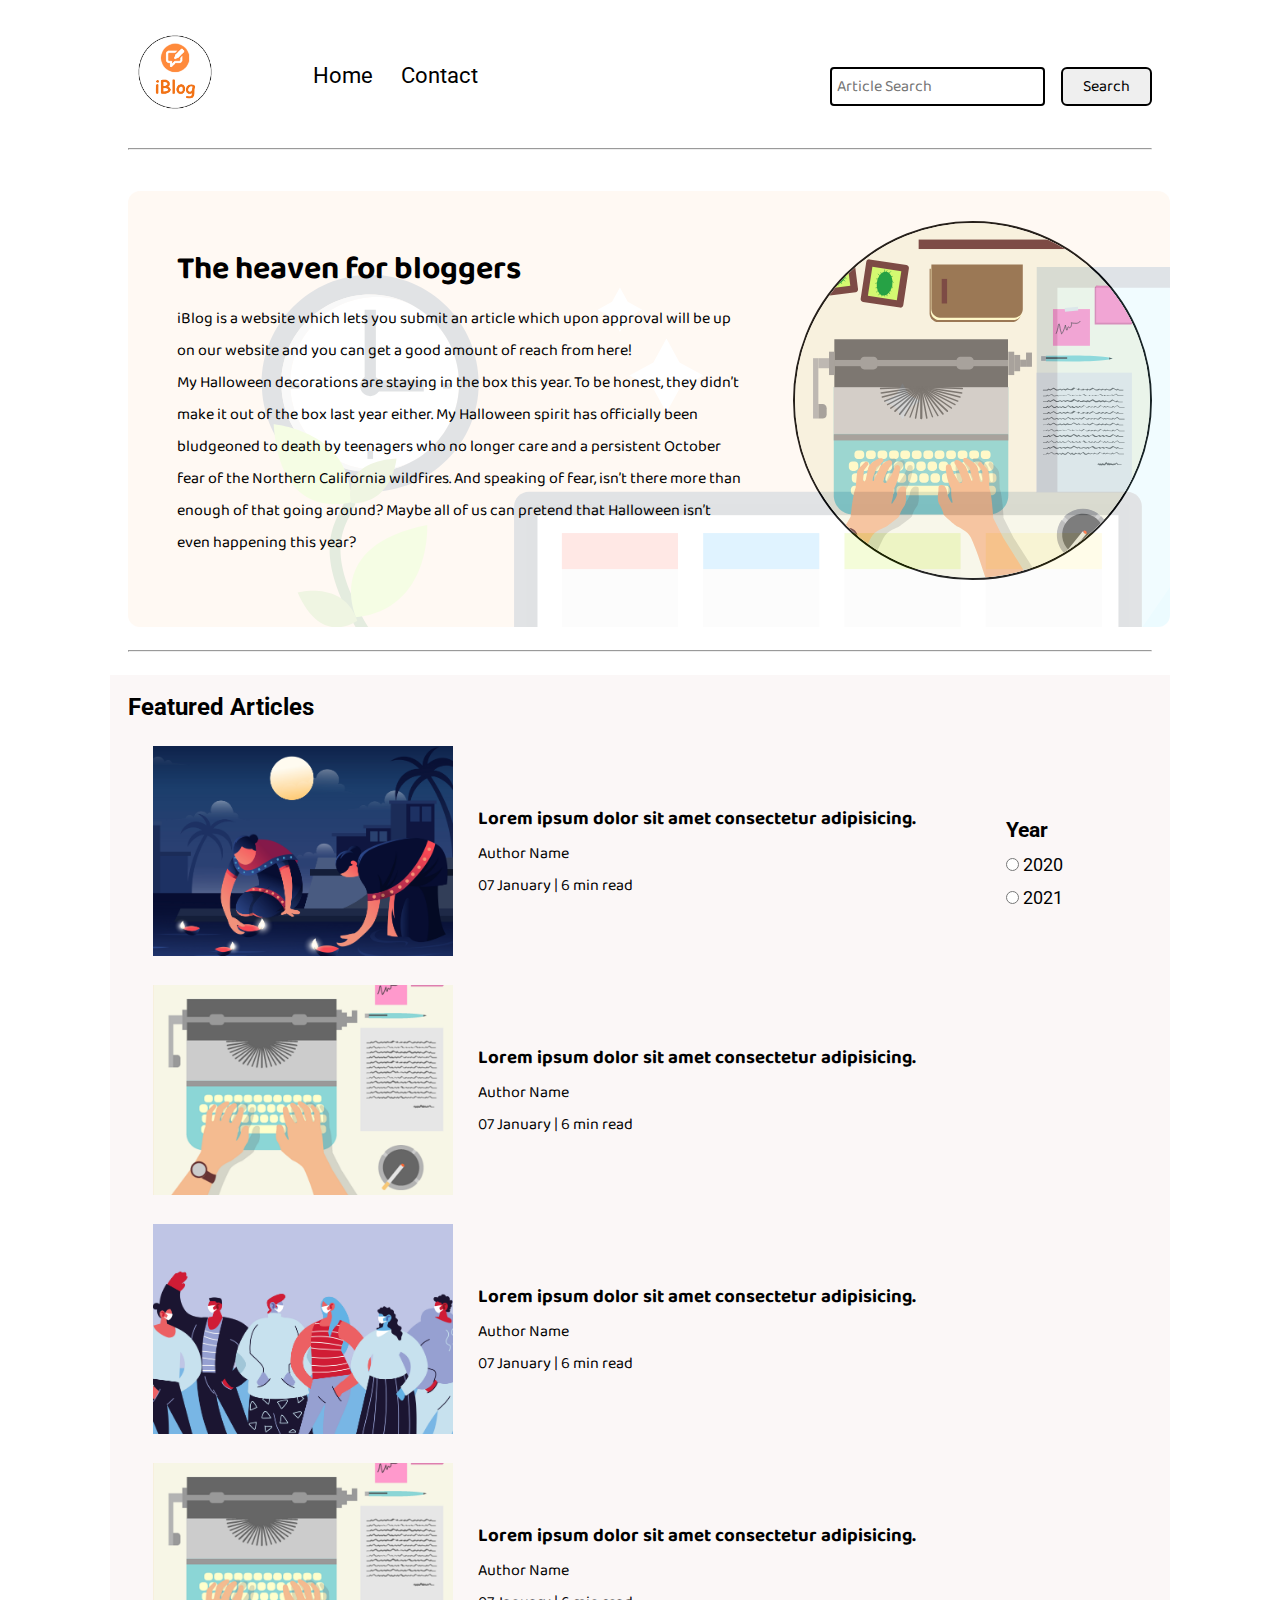
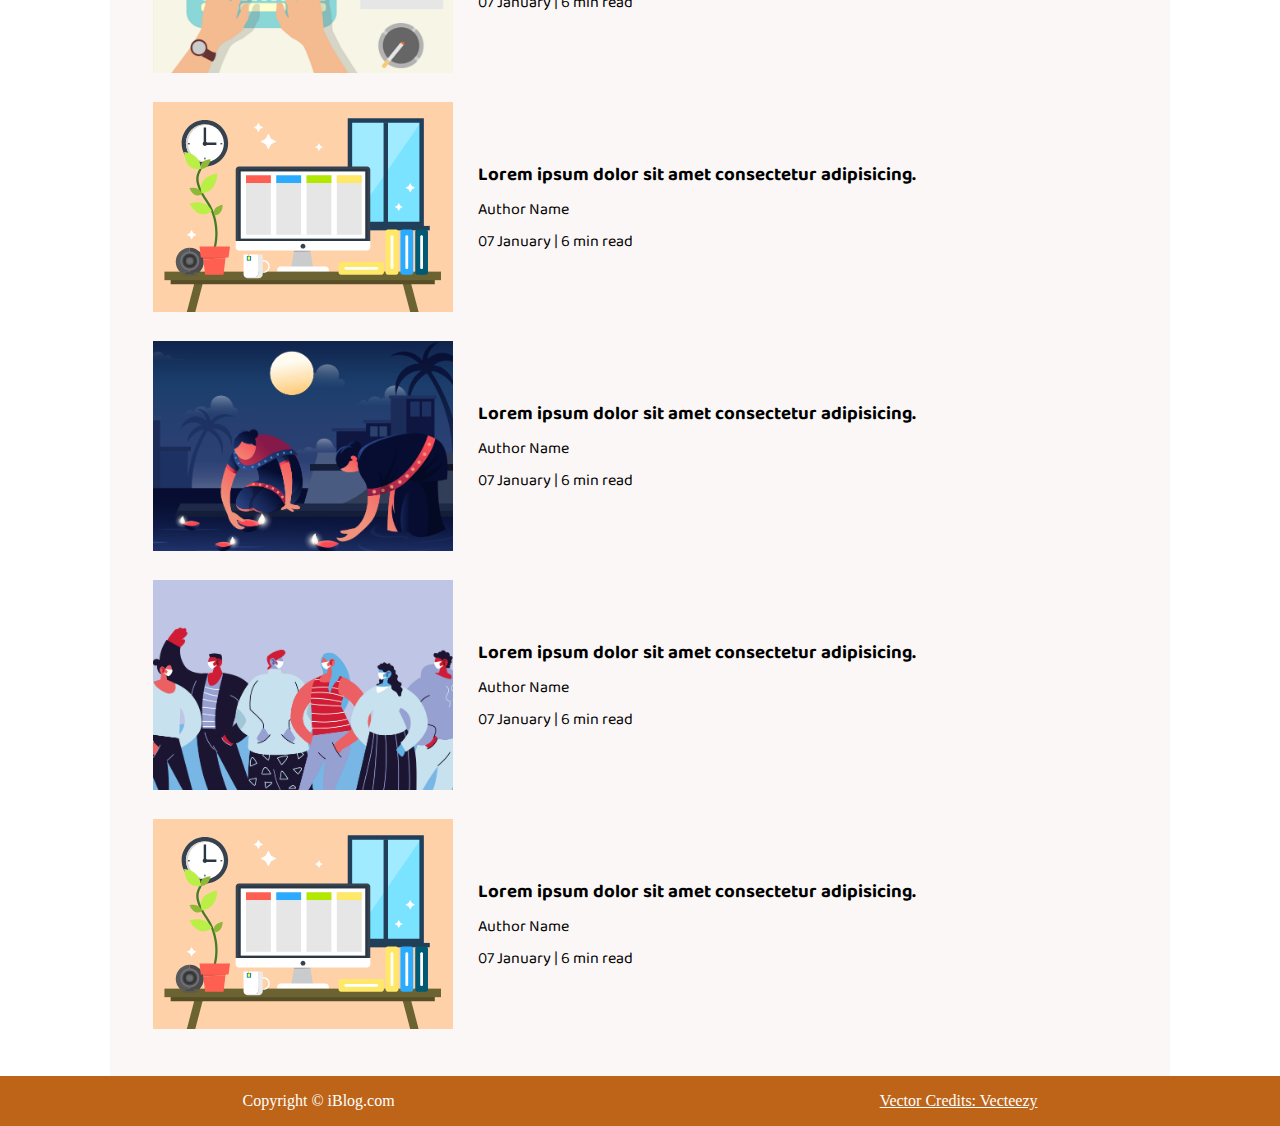
<file: index.html>
<!DOCTYPE html>
<html lang="en">

<head>
    <meta charset="UTF-8">
    <meta name="viewport" content="width=device-width, initial-scale=1.0">
    <link rel="stylesheet" href="css/utils.css">
    <link rel="stylesheet" href="css/style.css">
    <link rel="stylesheet" href="css/mobile.css">
    <link rel="shortcut icon" href="favicon.ico" type="image/x-icon">
    <link rel="apple-touch-icon" href="apple-touch-icon.png">
    <title>iBlog - Heaven for bloggers</title>
</head>

<body>
    <nav class="navigation max-width-1 m-auto">
        <div class="nav-left">
            <a href="/">
                <span><img src="img/logo.png" width="94px" alt=""></span>
            </a>
            <ul>
                <li><a href="/">Home</a></li>
                <li><a href="contact.html">Contact</a></li>
            </ul>
        </div>
        <div class="nav-righfft">
            <form action="search.html" method="get">
                <input class="form-input" type="text" name="query" placeholder="Article Search">
                <button class="btn">Search</button>
            </form>

        </div>

    </nav>
    <div class="max-width-1 m-auto">
        <hr>
    </div>
    <div class="m-auto content max-width-1 my-2">
        <div class="content-left">
            <h1>The heaven for bloggers</h1>
            <p>iBlog is a website which lets you submit an article which upon approval will be up on our website and you
                can get a good amount of reach from here!</p>
            <p>My Halloween decorations are staying in the box this year. To be honest, they didn’t make it out of the
                box last year either. My Halloween spirit has officially been bludgeoned to death by teenagers who no
                longer care and a persistent October fear of the Northern California wildfires. And speaking of fear,
                isn’t there more than enough of that going around? Maybe all of us can pretend that Halloween isn’t even
                happening this year?</p>
        </div>
        <div class="content-right">
            <img src="img/home.svg" alt="iBlog">
        </div>
    </div>

    <div class="max-width-1 m-auto">
        <hr>
    </div>
    <div class="home-articles max-width-1 m-auto font2">
        <h2>Featured Articles</h2>
        <div class="year-box adjust-year">
            <div>
                <h3>Year </h3>
            </div>
            <div>
                <input type="radio" name="year" id=""> 2020
            </div>
            <div>
                <input type="radio" name="year" id=""> 2021
            </div>
        </div>
        <div class="home-article">
            <div class="home-article-img">
                <img src="img/3.png" alt="article">
            </div>
            <div class="home-article-content font1">
                <a href="blogpost.html">
                    <h3>Lorem ipsum dolor sit amet consectetur adipisicing.</h3>
                </a>

                <div>Author Name</div>
                <span>07 January | 6 min read</span>
            </div>
        </div>
        <div class="home-article">
            <div class="home-article-img">
                <img src="img/1.png" alt="article">
            </div>
            <div class="home-article-content font1">
                <a href="blogpost.html">
                    <h3>Lorem ipsum dolor sit amet consectetur adipisicing.</h3>
                </a>

                <div>Author Name</div>
                <span>07 January | 6 min read</span>
            </div>
        </div>
        <div class="home-article">
            <div class="home-article-img">
                <img src="img/2.png" alt="article">
            </div>
            <div class="home-article-content font1">
                <a href="blogpost.html">
                    <h3>Lorem ipsum dolor sit amet consectetur adipisicing.</h3>
                </a>

                <div>Author Name</div>
                <span>07 January | 6 min read</span>
            </div>
        </div>
        <div class="home-article">
            <div class="home-article-img">
                <img src="img/1.png" alt="article">
            </div>
            <div class="home-article-content font1">
                <a href="blogpost.html">
                    <h3>Lorem ipsum dolor sit amet consectetur adipisicing.</h3>
                </a>

                <div>Author Name</div>
                <span>07 January | 6 min read</span>
            </div>
        </div>
        <div class="home-article">
            <div class="home-article-img">
                <img src="img/11.svg" alt="article">
            </div>
            <div class="home-article-content font1">
                <a href="blogpost.html">
                    <h3>Lorem ipsum dolor sit amet consectetur adipisicing.</h3>
                </a>

                <div>Author Name</div>
                <span>07 January | 6 min read</span>
            </div>
        </div>
        <div class="home-article">
            <div class="home-article-img">
                <img src="img/3.png" alt="article">
            </div>
            <div class="home-article-content font1">
                <a href="blogpost.html">
                    <h3>Lorem ipsum dolor sit amet consectetur adipisicing.</h3>
                </a>

                <div>Author Name</div>
                <span>07 January | 6 min read</span>
            </div>
        </div>
        <div class="home-article">
            <div class="home-article-img">
                <img src="img/2.png" alt="article">
            </div>
            <div class="home-article-content font1">
                <a href="blogpost.html">
                    <h3>Lorem ipsum dolor sit amet consectetur adipisicing.</h3>
                </a>

                <div>Author Name</div>
                <span>07 January | 6 min read</span>
            </div>
        </div>
        <div class="home-article">
            <div class="home-article-img">
                <img src="img/11.svg" alt="article">
            </div>
            <div class="home-article-content font1">
                <a href="blogpost.html">
                    <h3>Lorem ipsum dolor sit amet consectetur adipisicing.</h3>
                </a>

                <div>Author Name</div>
                <span>07 January | 6 min read</span>
            </div>
        </div>

    </div>

    <div class="footer">
        <p>Copyright &copy; iBlog.com </p>
        <a href="https://www.vecteezy.com/free-vector/typewriter">Vector Credits: Vecteezy</a>
    </div>
</body>

</html>
</file>
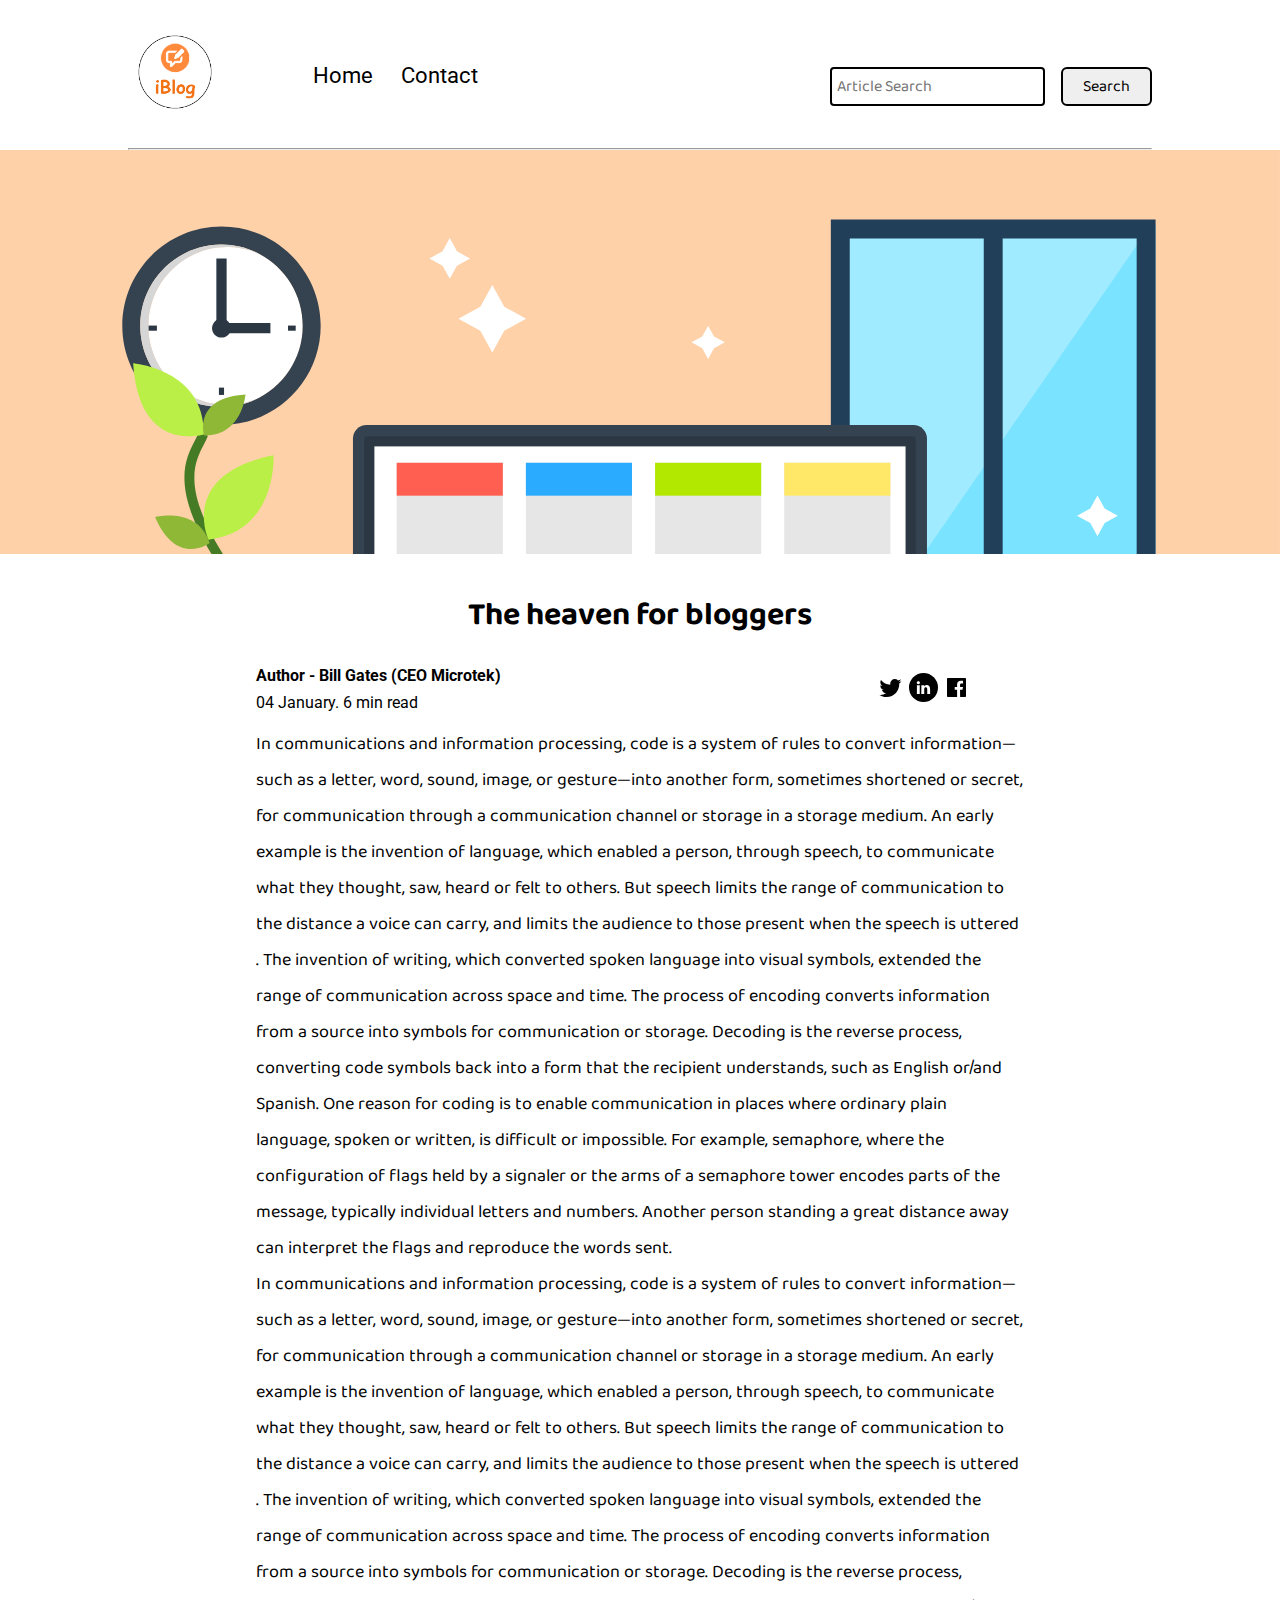
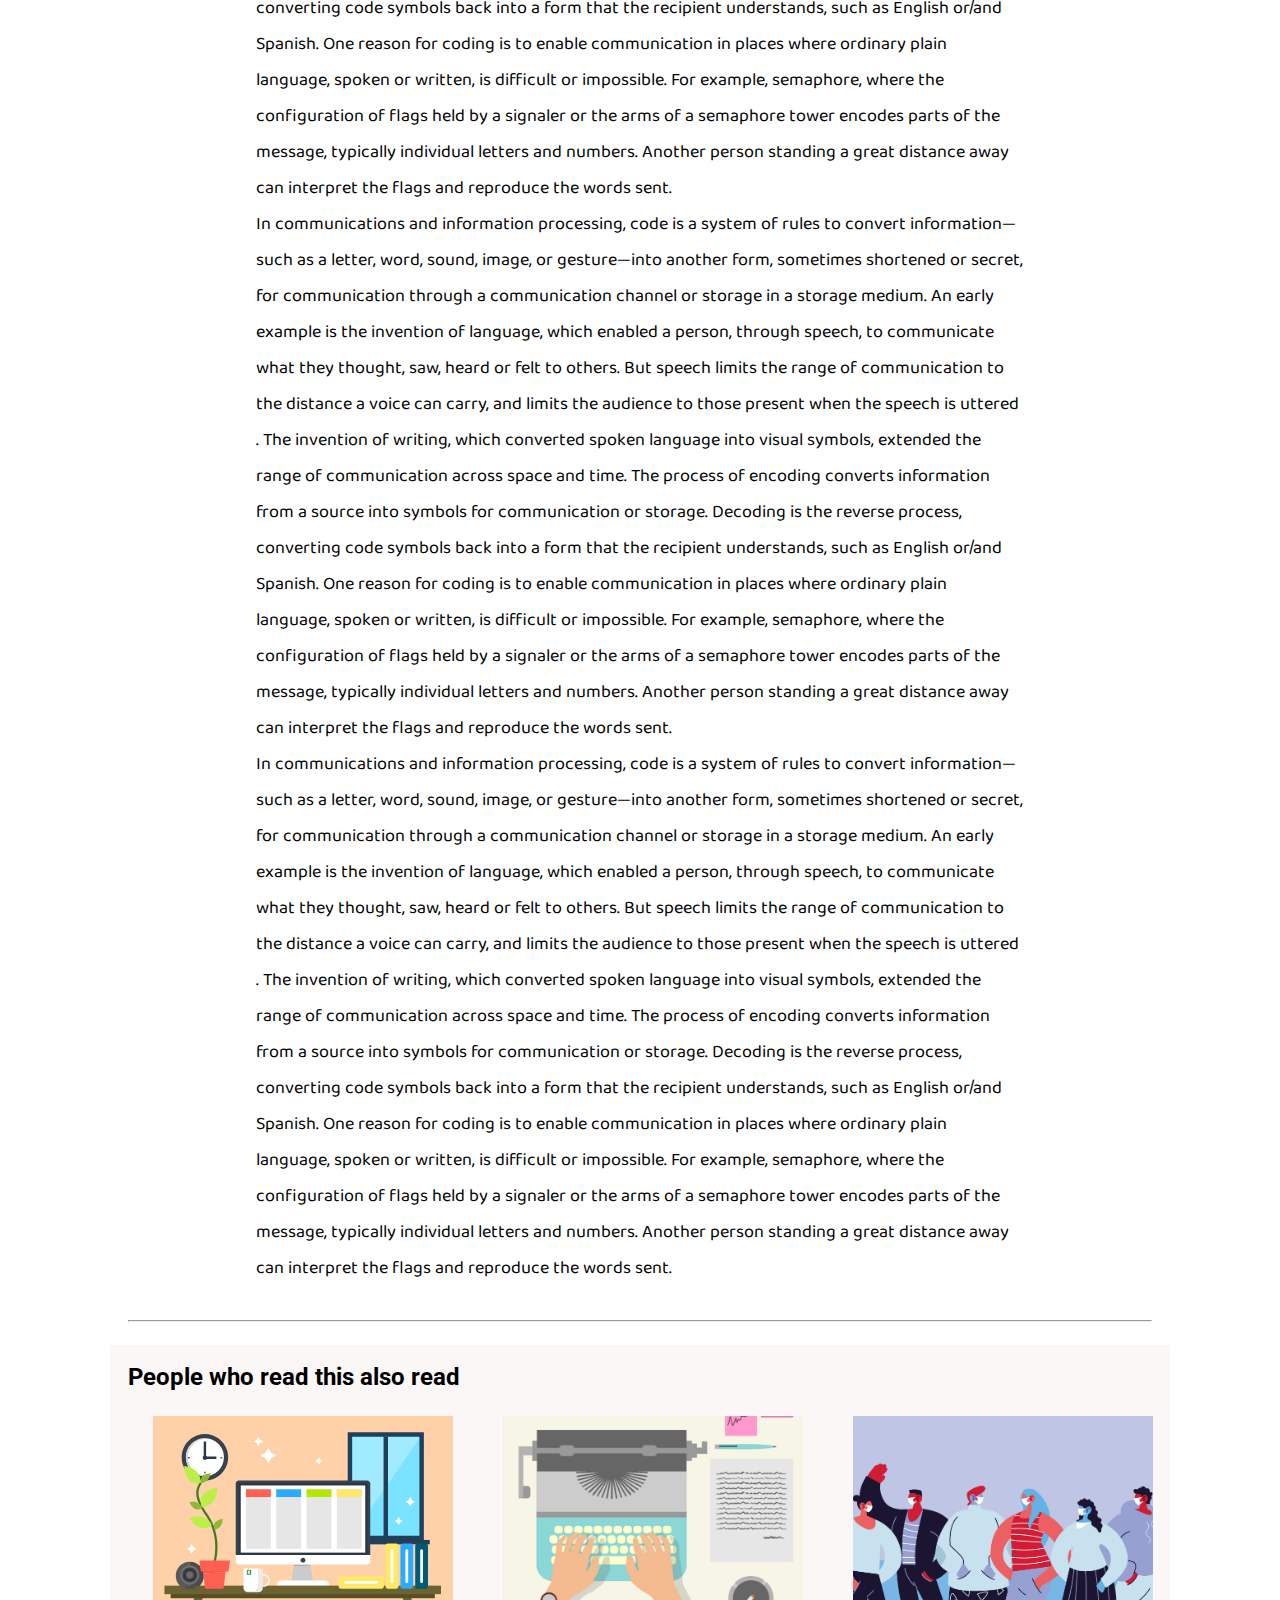
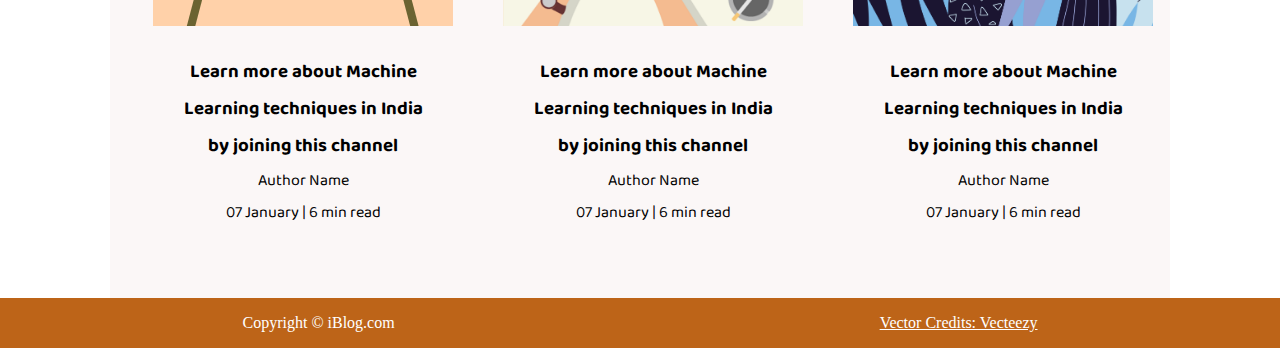
<file: blogpost.html>
<!DOCTYPE html>
<html lang="en">
<head>
    <meta charset="UTF-8">
    <meta name="viewport" content="width=device-width, initial-scale=1.0">
    <link rel="stylesheet" href="css/utils.css">
    <link rel="stylesheet" href="css/style.css">
    <link rel="stylesheet" href="css/blogpost.css">
    <link rel="stylesheet" href="css/mobile.css">
    <link rel="shortcut icon" href="favicon.ico" type="image/x-icon">
    <link rel="apple-touch-icon" href="apple-touch-icon.png">
    <title>iBlog - Heaven for bloggers</title>
</head>
<body>
    <nav class="navigation max-width-1 m-auto">
        <div class="nav-left">
            <a href="/">
                <span><img src="img/logo.png" width="94px" alt=""></span>
            </a>
            <ul>
                <li><a href="/">Home</a></li>
                <li><a href="contact.html">Contact</a></li>
            </ul>
        </div>
        <div class="nav-right">
            <form action="search.html" method="get">
                <input class="form-input" type="text" name="query" placeholder="Article Search">
                <button class="btn">Search</button>
            </form>

        </div>

    </nav>
    <div class="max-width-1 m-auto">
        <hr>
    </div>
    <div class="post-img">
        <img src="img/11.svg" alt="">
    </div>
    <div class="m-auto blog-post-content max-width-2 m-auto my-2">
        <h1 class="font1">The heaven for bloggers</h1>
        <div class="blogpost-meta">
            <div class="author-info">
                <div>
                <b>
                  Author - Bill Gates (CEO Microtek)
                </b>
                </div>
                <div>04 January. 6 min read</div>
            </div>
            <div class="social">
                <svg width="29" height="29" class="hk"><path d="M22.05 7.54a4.47 4.47 0 0 0-3.3-1.46 4.53 4.53 0 0 0-4.53 4.53c0 .35.04.7.08 1.05A12.9 12.9 0 0 1 5 6.89a5.1 5.1 0 0 0-.65 2.26c.03 1.6.83 2.99 2.02 3.79a4.3 4.3 0 0 1-2.02-.57v.08a4.55 4.55 0 0 0 3.63 4.44c-.4.08-.8.13-1.21.16l-.81-.08a4.54 4.54 0 0 0 4.2 3.15 9.56 9.56 0 0 1-5.66 1.94l-1.05-.08c2 1.27 4.38 2.02 6.94 2.02 8.3 0 12.86-6.9 12.84-12.85.02-.24 0-.43 0-.65a8.68 8.68 0 0 0 2.26-2.34c-.82.38-1.7.62-2.6.72a4.37 4.37 0 0 0 1.95-2.51c-.84.53-1.81.9-2.83 1.13z"></path></svg>

                <svg style="background: black;
                border-radius: 21px;" width="29" height="29" viewBox="0 0 29 29" fill="none" class="hk"><path d="M5 6.36C5 5.61 5.63 5 6.4 5h16.2c.77 0 1.4.61 1.4 1.36v16.28c0 .75-.63 1.36-1.4 1.36H6.4c-.77 0-1.4-.6-1.4-1.36V6.36z"></path><path fill-rule="evenodd" clip-rule="evenodd" d="M10.76 20.9v-8.57H7.89v8.58h2.87zm-1.44-9.75c1 0 1.63-.65 1.63-1.48-.02-.84-.62-1.48-1.6-1.48-.99 0-1.63.64-1.63 1.48 0 .83.62 1.48 1.59 1.48h.01zM12.35 20.9h2.87v-4.79c0-.25.02-.5.1-.7.2-.5.67-1.04 1.46-1.04 1.04 0 1.46.8 1.46 1.95v4.59h2.87v-4.92c0-2.64-1.42-3.87-3.3-3.87-1.55 0-2.23.86-2.61 1.45h.02v-1.24h-2.87c.04.8 0 8.58 0 8.58z" fill="#fff"></path></svg>

                <svg width="29" height="29" class="hk"><path d="M23.2 5H5.8a.8.8 0 0 0-.8.8V23.2c0 .44.35.8.8.8h9.3v-7.13h-2.38V13.9h2.38v-2.38c0-2.45 1.55-3.66 3.74-3.66 1.05 0 1.95.08 2.2.11v2.57h-1.5c-1.2 0-1.48.57-1.48 1.4v1.96h2.97l-.6 2.97h-2.37l.05 7.12h5.1a.8.8 0 0 0 .79-.8V5.8a.8.8 0 0 0-.8-.79"></path></svg>

            </div>
        </div>
         <p class="font1">In communications and information processing, code is a system of rules to convert information—such as a letter, word, sound, image, or gesture—into another form, sometimes shortened or secret, for communication through a communication channel or storage in a storage medium. An early example is the invention of language, which enabled a person, through speech, to communicate what they thought, saw, heard or felt to others. But speech limits the range of communication to the distance a voice can carry, and limits the audience to those present when the speech is uttered . The invention of writing, which converted spoken language into visual symbols, extended the range of communication across space and time.

            The process of encoding converts information from a source into symbols for communication or storage. Decoding is the reverse process, converting code symbols back into a form that the recipient understands, such as English or/and Spanish.
            
            One reason for coding is to enable communication in places where ordinary plain language, spoken or written, is difficult or impossible. For example, semaphore, where the configuration of flags held by a signaler or the arms of a semaphore tower encodes parts of the message, typically individual letters and numbers. Another person standing a great distance away can interpret the flags and reproduce the words sent.</p>
         <p class="font1">In communications and information processing, code is a system of rules to convert information—such as a letter, word, sound, image, or gesture—into another form, sometimes shortened or secret, for communication through a communication channel or storage in a storage medium. An early example is the invention of language, which enabled a person, through speech, to communicate what they thought, saw, heard or felt to others. But speech limits the range of communication to the distance a voice can carry, and limits the audience to those present when the speech is uttered . The invention of writing, which converted spoken language into visual symbols, extended the range of communication across space and time.

            The process of encoding converts information from a source into symbols for communication or storage. Decoding is the reverse process, converting code symbols back into a form that the recipient understands, such as English or/and Spanish.
            
            One reason for coding is to enable communication in places where ordinary plain language, spoken or written, is difficult or impossible. For example, semaphore, where the configuration of flags held by a signaler or the arms of a semaphore tower encodes parts of the message, typically individual letters and numbers. Another person standing a great distance away can interpret the flags and reproduce the words sent.</p>
         <p class="font1">In communications and information processing, code is a system of rules to convert information—such as a letter, word, sound, image, or gesture—into another form, sometimes shortened or secret, for communication through a communication channel or storage in a storage medium. An early example is the invention of language, which enabled a person, through speech, to communicate what they thought, saw, heard or felt to others. But speech limits the range of communication to the distance a voice can carry, and limits the audience to those present when the speech is uttered . The invention of writing, which converted spoken language into visual symbols, extended the range of communication across space and time.

            The process of encoding converts information from a source into symbols for communication or storage. Decoding is the reverse process, converting code symbols back into a form that the recipient understands, such as English or/and Spanish.
            
            One reason for coding is to enable communication in places where ordinary plain language, spoken or written, is difficult or impossible. For example, semaphore, where the configuration of flags held by a signaler or the arms of a semaphore tower encodes parts of the message, typically individual letters and numbers. Another person standing a great distance away can interpret the flags and reproduce the words sent.</p>
         <p class="font1">In communications and information processing, code is a system of rules to convert information—such as a letter, word, sound, image, or gesture—into another form, sometimes shortened or secret, for communication through a communication channel or storage in a storage medium. An early example is the invention of language, which enabled a person, through speech, to communicate what they thought, saw, heard or felt to others. But speech limits the range of communication to the distance a voice can carry, and limits the audience to those present when the speech is uttered . The invention of writing, which converted spoken language into visual symbols, extended the range of communication across space and time.

            The process of encoding converts information from a source into symbols for communication or storage. Decoding is the reverse process, converting code symbols back into a form that the recipient understands, such as English or/and Spanish.
            
            One reason for coding is to enable communication in places where ordinary plain language, spoken or written, is difficult or impossible. For example, semaphore, where the configuration of flags held by a signaler or the arms of a semaphore tower encodes parts of the message, typically individual letters and numbers. Another person standing a great distance away can interpret the flags and reproduce the words sent.</p>
    </div>

    <div class="max-width-1 m-auto"><hr></div>
    <div class="home-articles max-width-1 m-auto font2">
        <h2>People who read this also read</h2>
        <div class="row">

       
        <div class="home-article more-post">
            <div class="home-article-img">
                <img src="img/11.svg" alt="article">
            </div>
            <div class="home-article-content font1 center">
                <a href="blogpost.html"><h3>Learn more about Machine Learning techniques in India by joining this channel</h3></a>
                
                <div>Author Name</div>
                <span>07 January | 6 min read</span>
            </div>
        </div>
        <div class="home-article more-post">
            <div class="home-article-img">
                <img src="img/1.png" alt="article">
            </div>
            <div class="home-article-content font1 center">
                <a href="blogpost.html"><h3>Learn more about Machine Learning techniques in India by joining this channel</h3></a>
                
                <div>Author Name</div>
                <span>07 January | 6 min read</span>
            </div>
        </div>
        <div class="home-article more-post">
            <div class="home-article-img">
                <img src="img/2.png" alt="article">
            </div>
            <div class="home-article-content font1 center">
                <a href="blogpost.html"><h3>Learn more about Machine Learning techniques in India by joining this channel</h3></a>
                
                <div>Author Name</div>
                <span>07 January | 6 min read</span>
            </div>
        </div>
        
    </div>
    </div>

    <div class="footer">
        <p>Copyright &copy; iBlog.com </p>
         <a href="https://www.vecteezy.com/free-vector/typewriter">Vector Credits: Vecteezy</a> 
    </div>
</body>
</html>
</file>
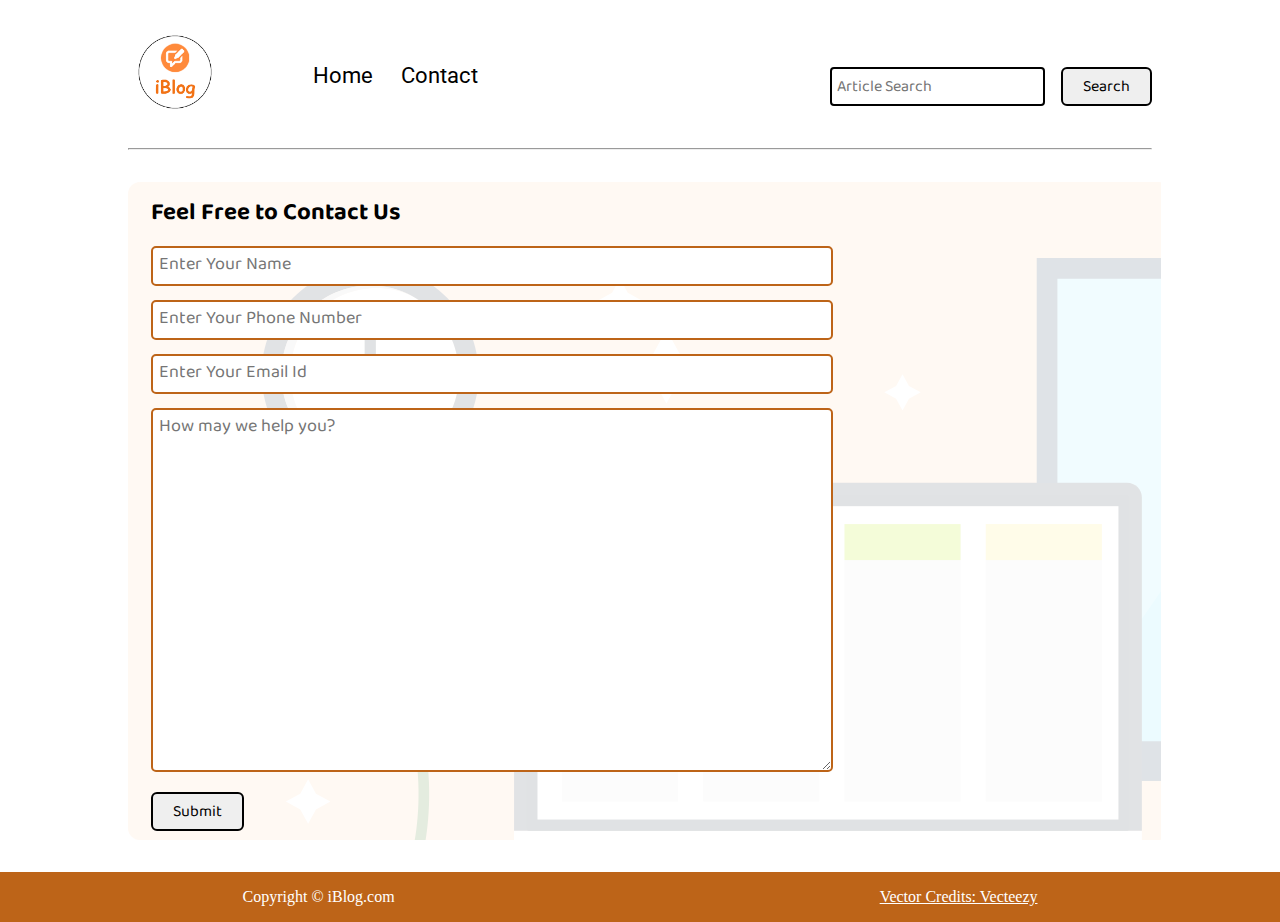
<file: contact.html>
<!DOCTYPE html>
<html lang="en">
<head>
    <meta charset="UTF-8">
    <meta name="viewport" content="width=device-width, initial-scale=1.0">
    <link rel="stylesheet" href="css/utils.css">
    <link rel="stylesheet" href="css/style.css">
    <link rel="stylesheet" href="css/contact.css">
    <link rel="stylesheet" href="css/mobile.css">
    <link rel="shortcut icon" href="favicon.ico" type="image/x-icon">
    <link rel="apple-touch-icon" href="apple-touch-icon.png">
    <title>iBlog - Heaven for bloggers</title>
</head>
<body>
    <nav class="navigation max-width-1 m-auto">
        <div class="nav-left">
            <a href="/">
                <span><img src="img/logo.png" width="94px" alt=""></span>
            </a>
            <ul>
                <li><a href="/">Home</a></li>
                <li><a href="contact.html">Contact</a></li>
            </ul>
        </div>
        <div class="nav-right">
            <form action="search.html" method="get">
                <input class="form-input" type="text" name="query" placeholder="Article Search">
                <button class="btn">Search</button>
            </form>

        </div>

    </nav>
    <div class="max-width-1 m-auto">
        <hr>
    </div>
    <div class="contact-content font1 max-width-1 m-auto">
        <div class="max-width-1 m-auto mx-1">
            <h2>Feel Free to Contact Us</h2>
            <div class="contact-form">
                <div class="form-box">
                    <input type="text" placeholder="Enter Your Name">
                </div>
                <div class="form-box">
                    <input type="text" placeholder="Enter Your Phone Number">
                </div>
                <div class="form-box">
                    <input type="text" placeholder="Enter Your Email Id">
                </div>
                <div class="form-box">
                    <textarea name="" id="" cols="30" rows="10" placeholder="How may we help you?"></textarea>
                </div>
                <div class="form-box">
                    <button class="btn">Submit</button>
                </div>

            </div>
        </div>

    </div>
 

   

    <div class="footer">
        <p>Copyright &copy; iBlog.com </p>
         <a href="https://www.vecteezy.com/free-vector/typewriter">Vector Credits: Vecteezy</a> 
    </div>
</body>
</html>
</file>
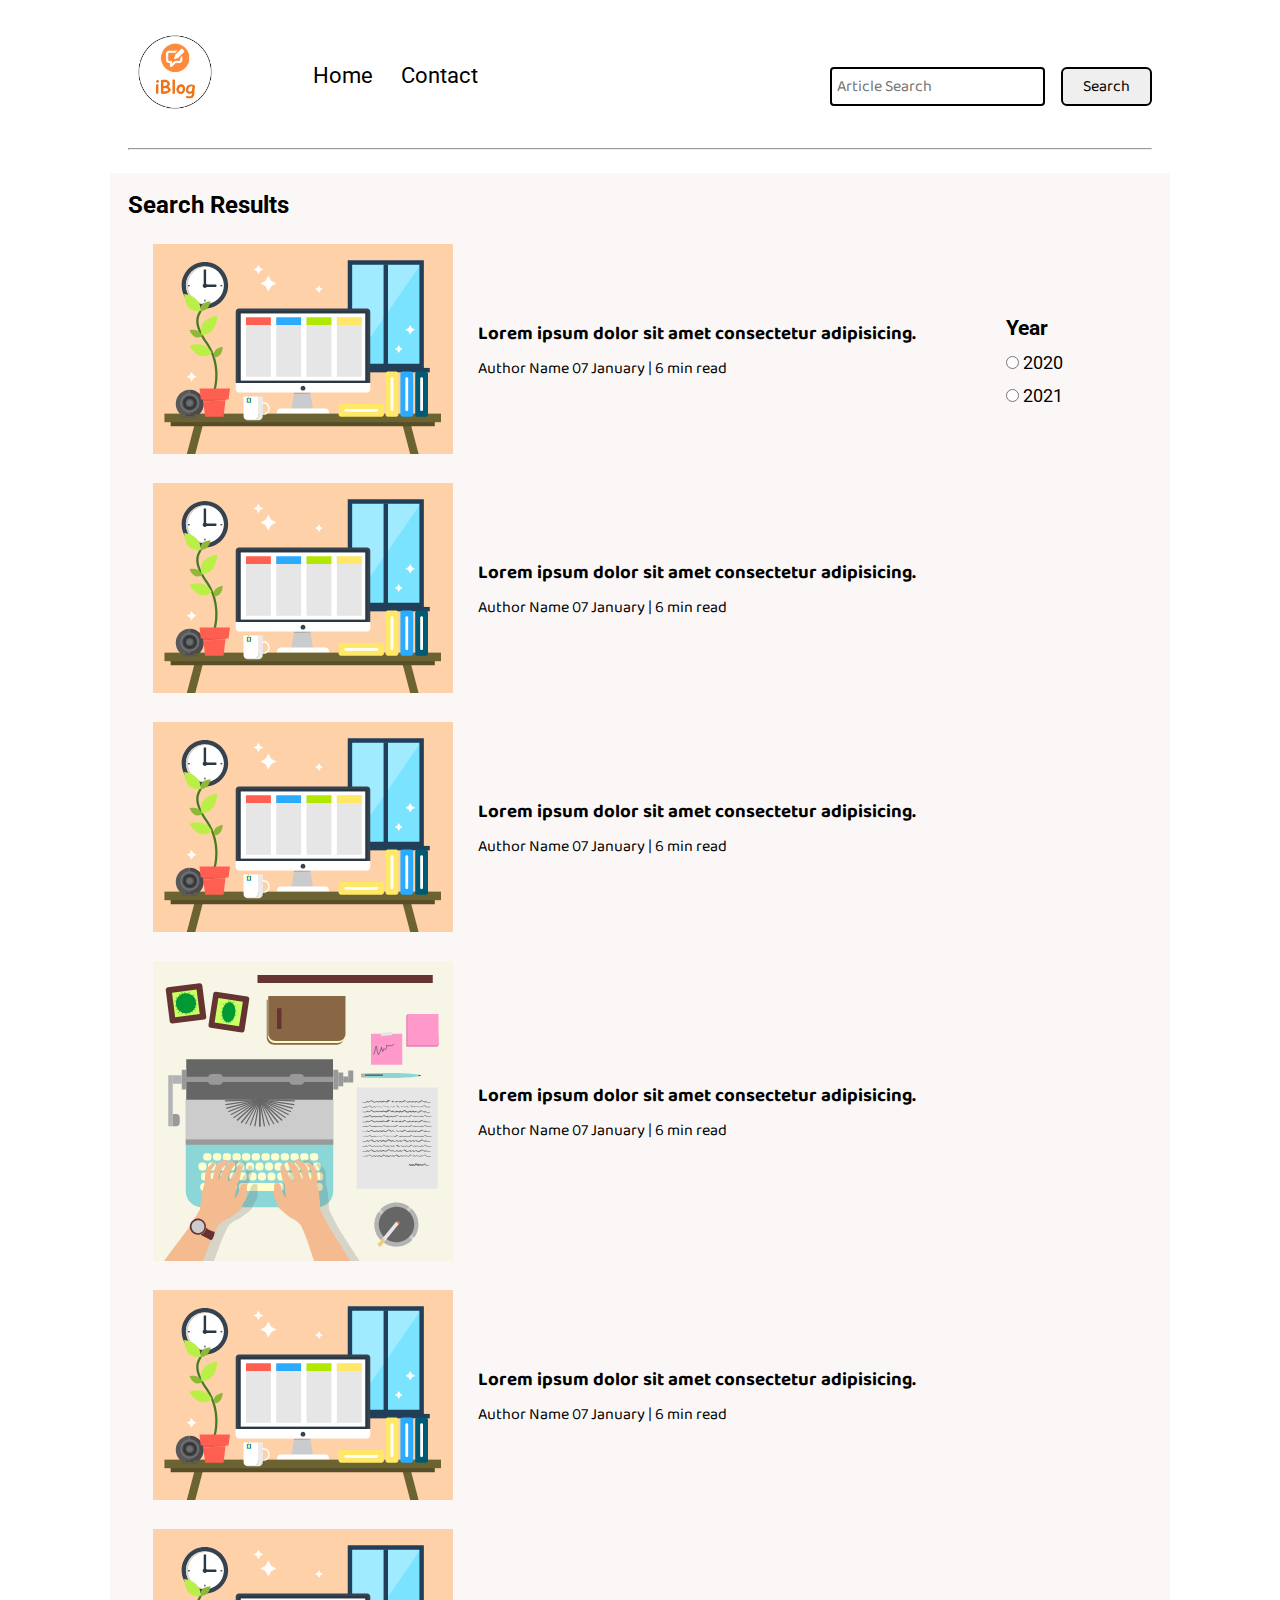
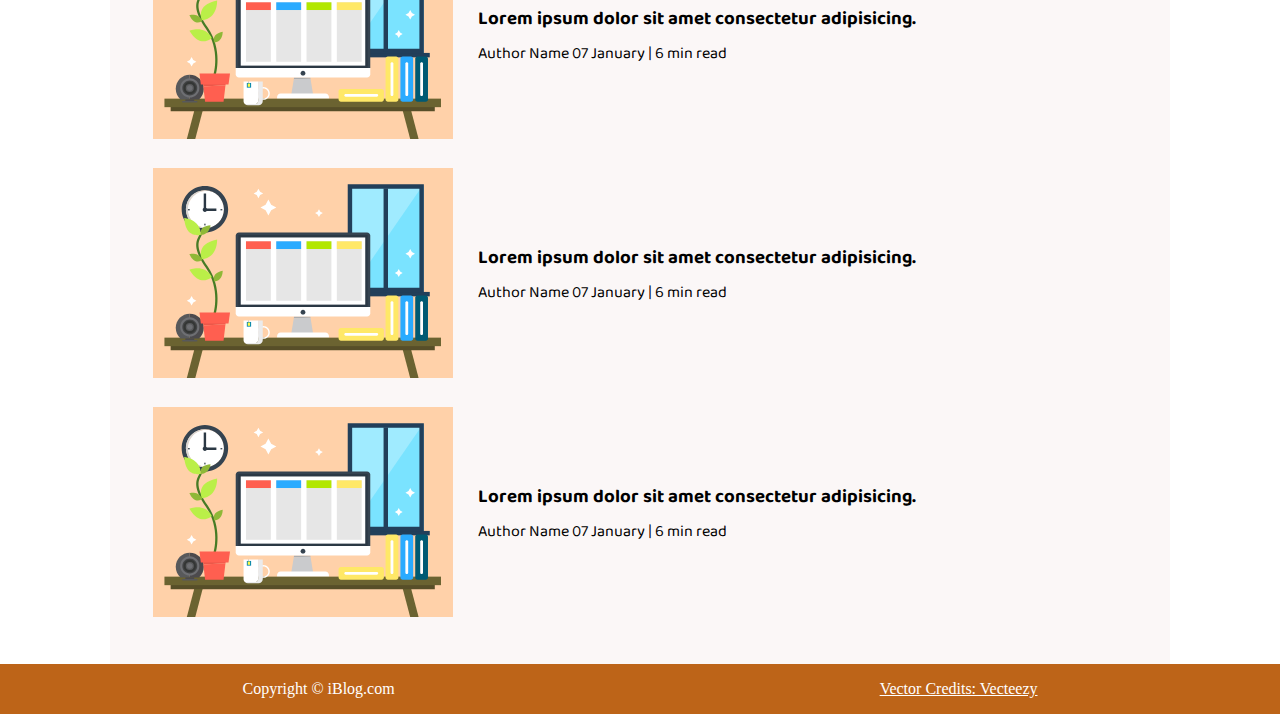
<file: search.html>
<!DOCTYPE html>
<html lang="en">
<head>
    <meta charset="UTF-8">
    <meta name="viewport" content="width=device-width, initial-scale=1.0">
    <link rel="stylesheet" href="css/utils.css">
    <link rel="stylesheet" href="css/style.css">
    <link rel="stylesheet" href="css/mobile.css">
    <link rel="shortcut icon" href="favicon.ico" type="image/x-icon">
    <link rel="apple-touch-icon" href="apple-touch-icon.png">
    <title>iBlog - Heaven for bloggers</title>
</head>
<body>
    <nav class="navigation max-width-1 m-auto">
        <div class="nav-left">
            <a href="/">
                <span><img src="img/logo.png" width="94px" alt=""></span>
            </a>
            <ul>
                <li><a href="/">Home</a></li>
                <li><a href="contact.html">Contact</a></li>
            </ul>
        </div>
        <div class="nav-right">
            <form action="search.html" method="get">
                <input class="form-input" type="text" name="query" placeholder="Article Search">
                <button class="btn">Search</button>
            </form>

        </div>

    </nav>
 

    <div class="max-width-1 m-auto"><hr></div>
    <div class="home-articles max-width-1 m-auto font2">
        
        <h2>Search Results</h2>
        <div class="year-box adjust-year">
            <div>
                <h3>Year </h3>
            </div>
            <div>
                <input type="radio" name="year" id=""> 2020
            </div>
            <div>
                <input type="radio" name="year" id=""> 2021
            </div>
        </div>
        <div class="home-article">
            <div class="home-article-img">
                <img src="img/11.svg" alt="article">
            </div>
            <div class="home-article-content font1">
                <a href="blogpost.html"><h3>Lorem ipsum dolor sit amet consectetur adipisicing.</h3></a>
                
                <span>Author Name</span>
                <span>07 January | 6 min read</span>
            </div>
        </div>
        <div class="home-article">
            <div class="home-article-img">
                <img src="img/11.svg" alt="article">
            </div>
            <div class="home-article-content font1">
                <a href="blogpost.html"><h3>Lorem ipsum dolor sit amet consectetur adipisicing.</h3></a>
                
                <span>Author Name</span>
                <span>07 January | 6 min read</span>
            </div>
        </div>
        <div class="home-article">
            <div class="home-article-img">
                <img src="img/11.svg" alt="article">
            </div>
            <div class="home-article-content font1">
                <a href="blogpost.html"><h3>Lorem ipsum dolor sit amet consectetur adipisicing.</h3></a>
                
                <span>Author Name</span>
                <span>07 January | 6 min read</span>
            </div>
        </div>
        <div class="home-article">
            <div class="home-article-img">
                <img src="img/home.svg" alt="article">
            </div>
            <div class="home-article-content font1">
                <a href="blogpost.html"><h3>Lorem ipsum dolor sit amet consectetur adipisicing.</h3></a>
                
                <span>Author Name</span>
                <span>07 January | 6 min read</span>
            </div>
        </div>
        <div class="home-article">
            <div class="home-article-img">
                <img src="img/11.svg" alt="article">
            </div>
            <div class="home-article-content font1">
                <a href="blogpost.html"><h3>Lorem ipsum dolor sit amet consectetur adipisicing.</h3></a>
                
                <span>Author Name</span>
                <span>07 January | 6 min read</span>
            </div>
        </div>
        <div class="home-article">
            <div class="home-article-img">
                <img src="img/11.svg" alt="article">
            </div>
            <div class="home-article-content font1">
                <a href="blogpost.html"><h3>Lorem ipsum dolor sit amet consectetur adipisicing.</h3></a>
                
                <span>Author Name</span>
                <span>07 January | 6 min read</span>
            </div>
        </div>
        <div class="home-article">
            <div class="home-article-img">
                <img src="img/11.svg" alt="article">
            </div>
            <div class="home-article-content font1">
                <a href="blogpost.html"><h3>Lorem ipsum dolor sit amet consectetur adipisicing.</h3></a>
                
                <span>Author Name</span>
                <span>07 January | 6 min read</span>
            </div>
        </div>
        <div class="home-article">
            <div class="home-article-img">
                <img src="img/11.svg" alt="article">
            </div>
            <div class="home-article-content font1">
                <a href="blogpost.html"><h3>Lorem ipsum dolor sit amet consectetur adipisicing.</h3></a>
                
                <span>Author Name</span>
                <span>07 January | 6 min read</span>
            </div>
        </div>
         
    </div>

    <div class="footer">
        <p>Copyright &copy; iBlog.com </p>
         <a href="https://www.vecteezy.com/free-vector/typewriter">Vector Credits: Vecteezy</a> 
    </div>
</body>
</html>
</file>
<file: css/utils.css>
@import url("https://fonts.googleapis.com/css2?family=Roboto&display=swap");
@import url("https://fonts.googleapis.com/css2?family=Baloo+Bhaina+2:wght@500&display=swap");
:root { 
  --main-bg-color: #bd6418;
  --font1: "Baloo Bhaina 2", cursive;
  --font2: "Roboto", sans-serif;
}

.center{
  text-align: center
}

.font1 {
  font-family: var(--font1);
}
.font2 {
  font-family: var(--font2);
}

.max-width-1 {
  max-width: 80vw;
}

.max-width-2 {
  max-width: 60vw;
}

.m-auto {
  margin: auto;
}

.mx-1{
  margin-left: 23px;
  margin-right: 23px;
}

.my-2{
  margin-top: 32px;
  margin-bottom: 32px;
}

.btn {
  padding: 0px 20px;
  padding-top: 3px;
  border: 2px solid black;
  border-radius: 6px;
  font-family: var(--font1);
  font-size: 16px;
  cursor: pointer;
  transition: all 0.3s ease-in-out;
}

.btn:hover {
  color: white;
  background: var(--main-bg-color);
}

.form-input {
  padding: 0px 5px;
  padding-top: 3px;
  font-size: 16px;
  border: 2px solid black;
  border-radius: 4px;
  margin: 0 13px;
  font-family: var(--font1);
}

.form-box input, textarea{
  width: 52vw;
  padding: 0px 6px;
  margin: 7px 0;
  font-size: 18px;
  font-family: var(--font1);
  border: 2px solid var(--main-bg-color);
    border-radius: 5px;
}
</file>
<file: css/style.css>
* {
  margin: 0;
  padding: 0; 
}

.navigation {
  margin-top: 25px;
  font-family: var(--font1);
  /* height: 74px;  */
  display: flex;
  justify-content: space-between;
  align-items: center;
}

.nav-left {
  display: flex;
}

.nav-left span {
  font-size: 35px;
  padding-top: 10px;
}

.nav-left ul {
  display: flex;
  align-items: center;
  margin: 0 77px;
  font-size: 22px;
  padding-bottom: 23px;
}

.nav-left ul li {
  list-style: none;
  margin: 0 14px;
  font-family: var(--font2);
  transition: all 0.3s ease-in-out;
}

.nav-left ul li a {
  text-decoration: none;
  color: black;
}

.nav-left ul li a:hover {
  color: var(--main-bg-color);
  font-weight: bolder;
}

.content {
  height: 100%;
  display: flex;
  margin-top: 32px;
  padding: 9px;
  position: relative;
}

.content::after {
  content: "";
  background-image: url("../img/11.svg");
  position: absolute;
  width: 100%;
  height: inherit;
  opacity: 0.15;
  border-radius: 12px;
}

.content-left {
  font-family: var(--font1);
  display: flex;
  flex-direction: column;
  justify-content: center;
  padding: 49px;
  z-index: 1;
}

.content-right {
  display: flex;
  align-items: center;
  justify-content: center;
}

.content-right img {
  height: 355px;
  border: 2px solid black;
  border-radius: 200px;
}

.home-articles {
  padding: 18px;
  background-color: rgb(248, 239, 239, 0.5);
  margin-top: 23px;
  position: relative;
}

.year-box {
  position: absolute;  
  right: -100px;
  top: 100px;
  width: 234px;
  height: 255px;
  font-size: 18px;
  margin: 30px;
}

.year-box div {
  margin: 12px 0px;
}

.home-article {
  display: flex;
  margin: 25px;
}

.home-article img {
  width: 300px;
}

.home-article-content {
  align-self: center;
  padding: 25px;
}

.home-article-content a {
  text-decoration: none;
  color: black;
}
/* .home-articles{} */
.footer {
  height: 50px;
  background-color: var(--main-bg-color);
  display: flex;
  flex-direction: row;
  align-items: center;
  justify-content: space-around;
  color: white;
}

.footer a {
  color: white;
}
</file>
<file: css/mobile.css>
@media screen and (max-width: 1200px) {
  .navigation {
    flex-direction: column;
    margin-bottom: 23px;
  }

  .nav-left {
    flex-direction: column;
    text-align: center;
  }

  .content-right {
    display: none;
  }

  .home-article {
    flex-direction: column;
  }
  .home-article-content {
    font-size: larger;
  }
  .home-article-img {
    text-align: center;
  }

  .year-box {
    top: 25px;
    left: 60vw;
    font-size: 11px;
    display: flex;
  }

  .year-box div {
    padding: 0 3px;
    margin: 0;
  }

  .home-article img {
    width: 70vw;
  }
  .form-input {
    width: 50%;
  }
  .form-box input,
  textarea {
    width: 66vw;
  }
  .row {
    flex-direction: column;
  }
  .social {
    padding: 0;
  }
  .post-img {
    height: auto;
  }
  .adjust-year {
    position: static;
    height: auto;
    padding: 12px 0px;
    display: flex;
    width: 100%;
  }
}
</file>
<file: css/blogpost.css>
.post-img{
    height: 404px;
    overflow: hidden; 
}
.post-img img{
    width: 100%;
}
.blog-post-content{
    /* background-color: rebeccapurple; */
}
.blog-post-content h1{
    text-align: center;
}
.blog-post-content p{
    font-size: 18px; 
}

.row{
    display: flex;
}
.more-post{
    flex-direction: column; 
    align-items: center;
}
.blogpost-meta{ 
    display: flex;
    justify-content: space-between;
}

.author-info{
    margin: 12px 0;
}
.author-info div{
    padding: 4px 0px;
    font-family: var(--font2);
}
.social{
    padding-right: 53px;
    align-self: center;
    cursor: pointer;
}
</file>
<file: css/contact.css>
.contact-content{  
    height: 100%;
    margin: 32px auto;
    padding: 9px;
    position: relative; 
    overflow: hidden;
  }
  
  .contact-content::after {
    content: "";
    background-image: url("../img/11.svg");
    position: absolute;
    top:0;
    width: 100%;
    height: inherit;
    opacity: 0.15;
    border-radius: 12px;
    z-index: -1;
  }
</file>
